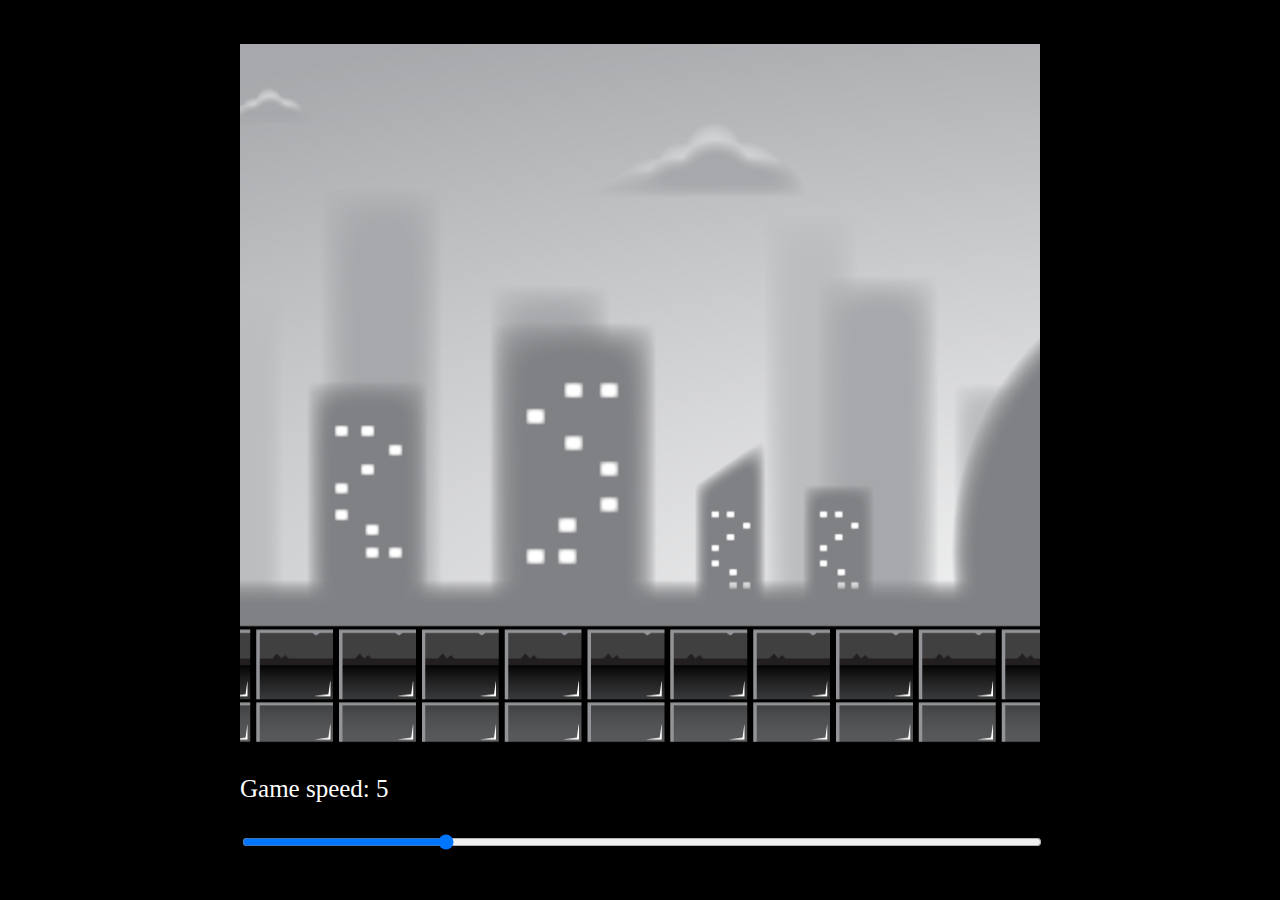
<file: background/index.html>
<!DOCTYPE html>
<html lang="en">
<head>
    <meta charset="UTF-8">
    <meta http-equiv="X-UA-Compatible" content="IE=edge">
    <meta name="viewport" content="width=device-width, initial-scale=1.0">
    <title>Background</title>
    <link rel="stylesheet" href="style.css">
</head>
<body>
    <div id="container">
        <canvas id="canvas1"></canvas>
        <p>Game speed: <span id="showGameSpeed"></span></p>
        <input type="range" min="0" max="20" value="5" class="slider" id="slider">
    </div>
</body>
<script src="index.js"></script>
</html>
</file>
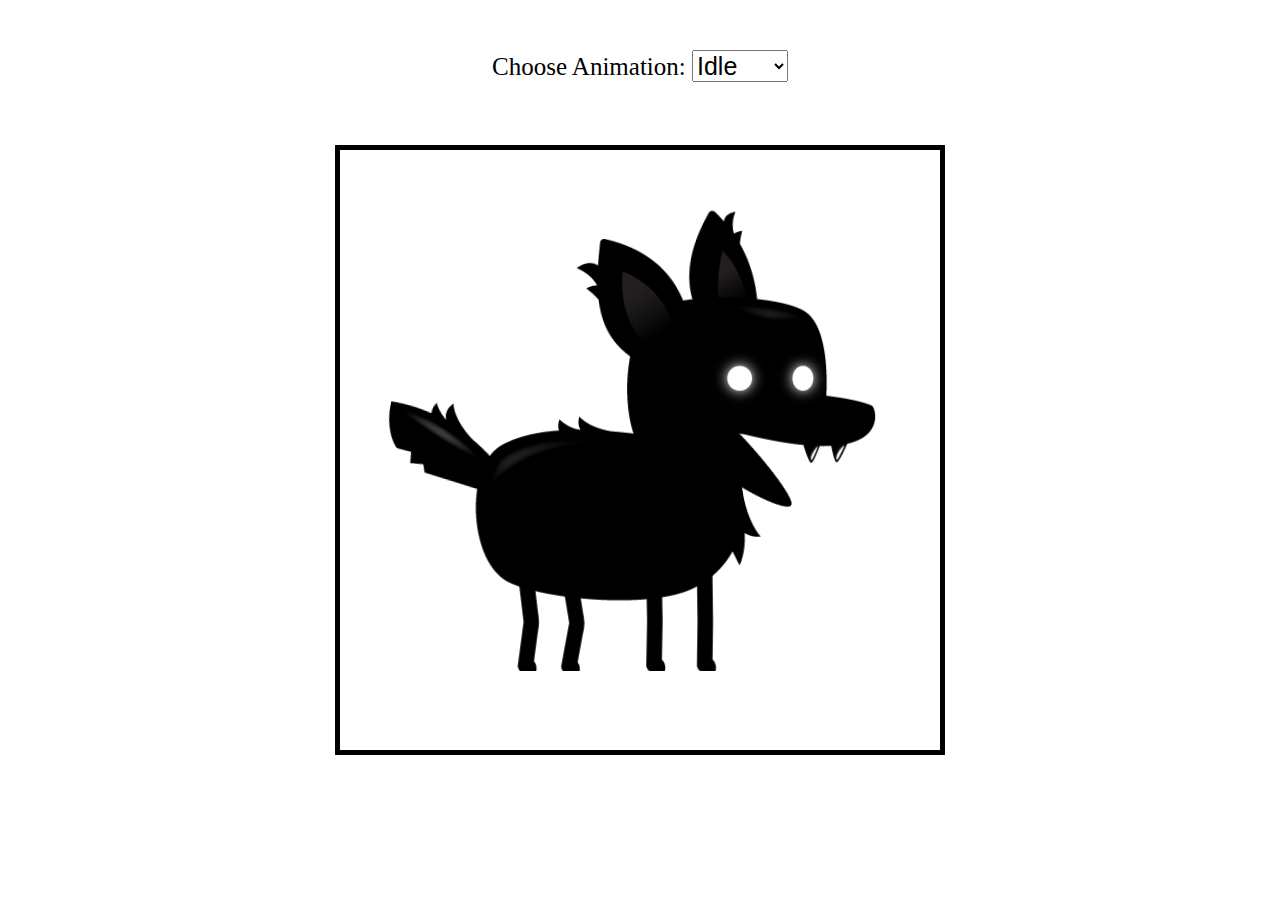
<file: player/index.html>
<!DOCTYPE html>
<html lang="en">
<head>
    <meta charset="UTF-8">
    <meta http-equiv="X-UA-Compatible" content="IE=edge">
    <meta name="viewport" content="width=device-width, initial-scale=1.0">
    <title>Player</title>
    <link rel="stylesheet" href="style.css">
</head>
<body>
    <canvas id="canvas1"></canvas>
    <div class="controls">
        <label for="animations">Choose Animation:</label>
        <select name="animations" id="animations">
            <option value="idle">Idle</option>
            <option value="jump">Jump</option>
            <option value="fall">Fall</option>
            <option value="run">Run</option>
            <option value="dizzy">Dizzy</option>
            <option value="sit">Sit</option>
            <option value="roll">Roll</option>
            <option value="bite">Bite</option>
            <option value="ko">Ko</option>
            <option value="gethit">Get hit</option>
        </select>
    </div>
</body>
<script src="index.js"></script>
</html>
</file>
<file: background/style.css>
body{
    background: black;
}
#container{
    position: absolute;
    width: 800px;
    transform: translate(-50%,-50%);
    top: 50%;
    left: 50%;
    font-size: 25px;
}
#canvas1{
    position: relative;
    width: 800px;
    height: 700px;
}
#slider{
    width: 100%;
}
p{
    color: white;
}
</file>
<file: player/style.css>
#canvas1{
    border: 5px solid black;
    position: absolute;
    top: 50%;
    left: 50%;
    transform: translate(-50%,-50%);
    width: 600px;
    height: 600px;
}

.controls{
    position: absolute;
    z-index: 10;
    top: 50px;
    left: 50%;
    transform: translateX(-50%);
}
.controls, select, option{
    font-size: 25px;
}
</file>
